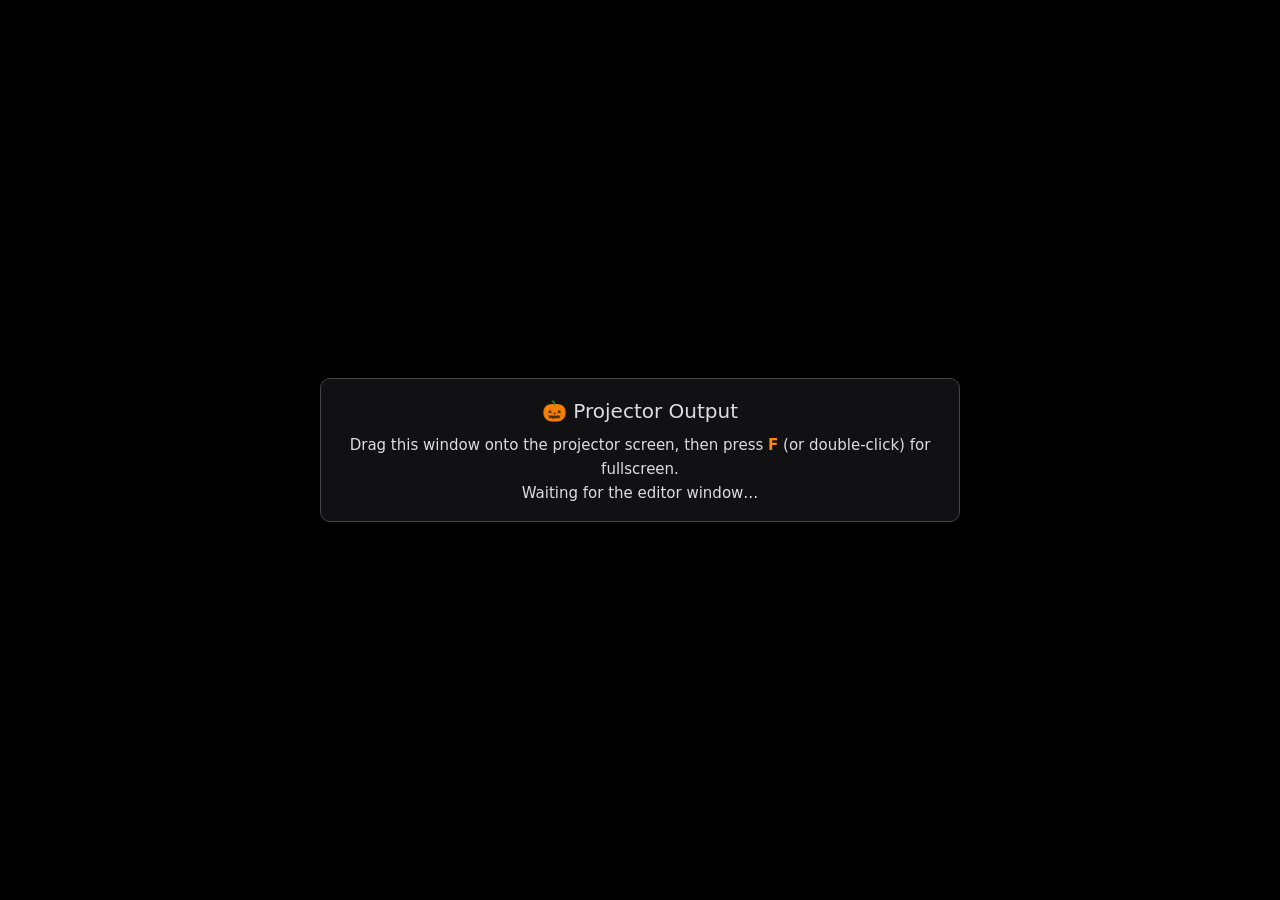
<file: output.html>
<!doctype html>
<html lang="en">
<head>
<meta charset="utf-8">
<title>Projector Output</title>
<link rel="icon" href="data:,">
<style>
  html, body { margin: 0; height: 100%; background: #000; overflow: hidden; }
  canvas { position: absolute; inset: 0; width: 100vw; height: 100vh; display: block; }
  #ov { pointer-events: none; }
  body.idle { cursor: none; }
  #hint { position: absolute; left: 50%; top: 50%; transform: translate(-50%,-50%); color: #ddd; font: 15px/1.6 system-ui, sans-serif;
          background: rgba(20,20,24,.85); border: 1px solid #444; border-radius: 10px; padding: 16px 22px; text-align: center; transition: opacity .6s; }
  #hint.hide { opacity: 0; pointer-events: none; }
  #hint b { color: #ff8800; }
  body.wall #ov { pointer-events: auto; cursor: crosshair; }
  #wall { position: absolute; left: 50%; top: 12px; transform: translateX(-50%); color: #04160e; background: #34d399; padding: 6px 12px; border-radius: 8px; font: 600 13px system-ui, sans-serif; pointer-events: none; }
  #wall[hidden] { display: none; }
  #liveBox { position: absolute; left: 50%; bottom: 24px; transform: translateX(-50%); display: flex; align-items: center; gap: 12px; padding: 10px 10px 10px 16px; border-radius: 12px; background: rgba(20,20,26,.92); border: 1px solid #444; color: #eee; font: 15px system-ui, sans-serif; }
  #liveBox[hidden] { display: none; }
  #liveBox button { font: 600 15px system-ui, sans-serif; padding: 10px 16px; border: 0; border-radius: 8px; background: #ff8a1f; color: #1a0d00; cursor: pointer; }
  #audio { position: absolute; right: 12px; bottom: 12px; color: #fff; background: #b02020; padding: 10px 14px; border-radius: 8px; font: 14px system-ui, sans-serif; cursor: pointer; display: none; }
</style>
</head>
<body>
<canvas id="gl"></canvas>
<canvas id="ov"></canvas>
<div id="hint">
  <div style="font-size:20px;margin-bottom:6px">🎃 Projector Output</div>
  Drag this window onto the projector screen, then press <b>F</b> (or double-click) for fullscreen.<br>
  <span id="conn">Waiting for the editor window…</span>
</div>
<div id="wall" hidden>Editing on wall · drag handles here · arrows nudge · W warp · Esc deselect</div>
<div id="liveBox" hidden><span id="liveText"></span><button id="liveBtn">Start live window</button></div>
<div id="audio">🔊 Click to enable sound</div>
<script type="module" src="js/output.js"></script>
</body>
</html>
</file>
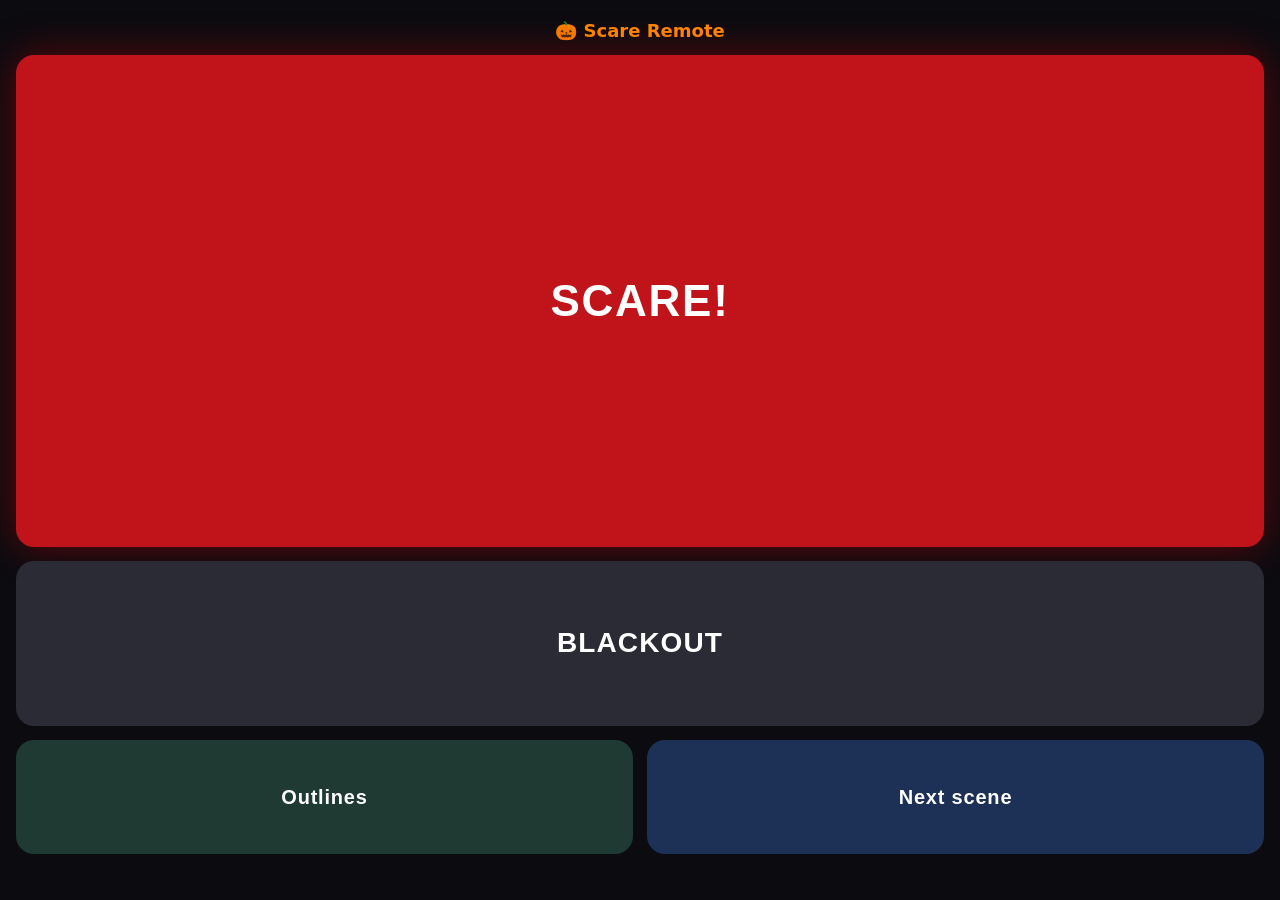
<file: remote.html>
<!doctype html>
<html lang="en">
<head>
<meta charset="utf-8">
<meta name="viewport" content="width=device-width, initial-scale=1, viewport-fit=cover">
<title>Scare Remote</title>
<style>
  html, body { margin: 0; height: 100%; background: #0b0b10; color: #eee; font-family: system-ui, sans-serif; }
  body { display: flex; flex-direction: column; gap: 14px; padding: max(16px, env(safe-area-inset-top)) 16px max(16px, env(safe-area-inset-bottom)); box-sizing: border-box; }
  h1 { font-size: 18px; margin: 4px 0 0; color: #ff8800; text-align: center; }
  button { flex: 1; font-size: 28px; font-weight: 800; border: 0; border-radius: 18px; color: #fff; letter-spacing: .04em; touch-action: manipulation; -webkit-user-select: none; user-select: none; }
  button:active { filter: brightness(1.4); transform: scale(.98); }
  #scare { background: #c0141a; flex: 3; font-size: 44px; box-shadow: 0 0 40px rgba(255,0,0,.35); }
  #blackout { background: #2b2b36; }
  #outlines { background: #1f3a33; flex: .7; font-size: 20px; }
  #nextScene { background: #1d3157; flex: .7; font-size: 20px; }
  .row { display: flex; gap: 14px; flex: .7; }
  .row button { flex: 1; }
  #status { text-align: center; color: #888; font-size: 13px; min-height: 1.2em; }
</style>
</head>
<body>
<h1>🎃 Scare Remote</h1>
<button id="scare">SCARE!</button>
<button id="blackout">BLACKOUT</button>
<div class="row"><button id="outlines">Outlines</button><button id="nextScene">Next scene</button></div>
<div id="status"></div>
<script>
  const status = document.getElementById('status');
  async function send(cmd) {
    try { navigator.vibrate?.(40); } catch (e) {}
    try {
      const r = await fetch('/api/remote', { method: 'POST', body: JSON.stringify({ cmd }), headers: { 'Content-Type': 'application/json' } });
      status.textContent = r.ok ? `sent "${cmd}" ${new Date().toLocaleTimeString()}` : 'server error';
    } catch (e) { status.textContent = 'could not reach server'; }
  }
  for (const id of ['scare', 'blackout', 'outlines', 'nextScene']) {
    const b = document.getElementById(id);
    b.addEventListener('pointerdown', (e) => { e.preventDefault(); send(id); });
  }
</script>
</body>
</html>
</file>
